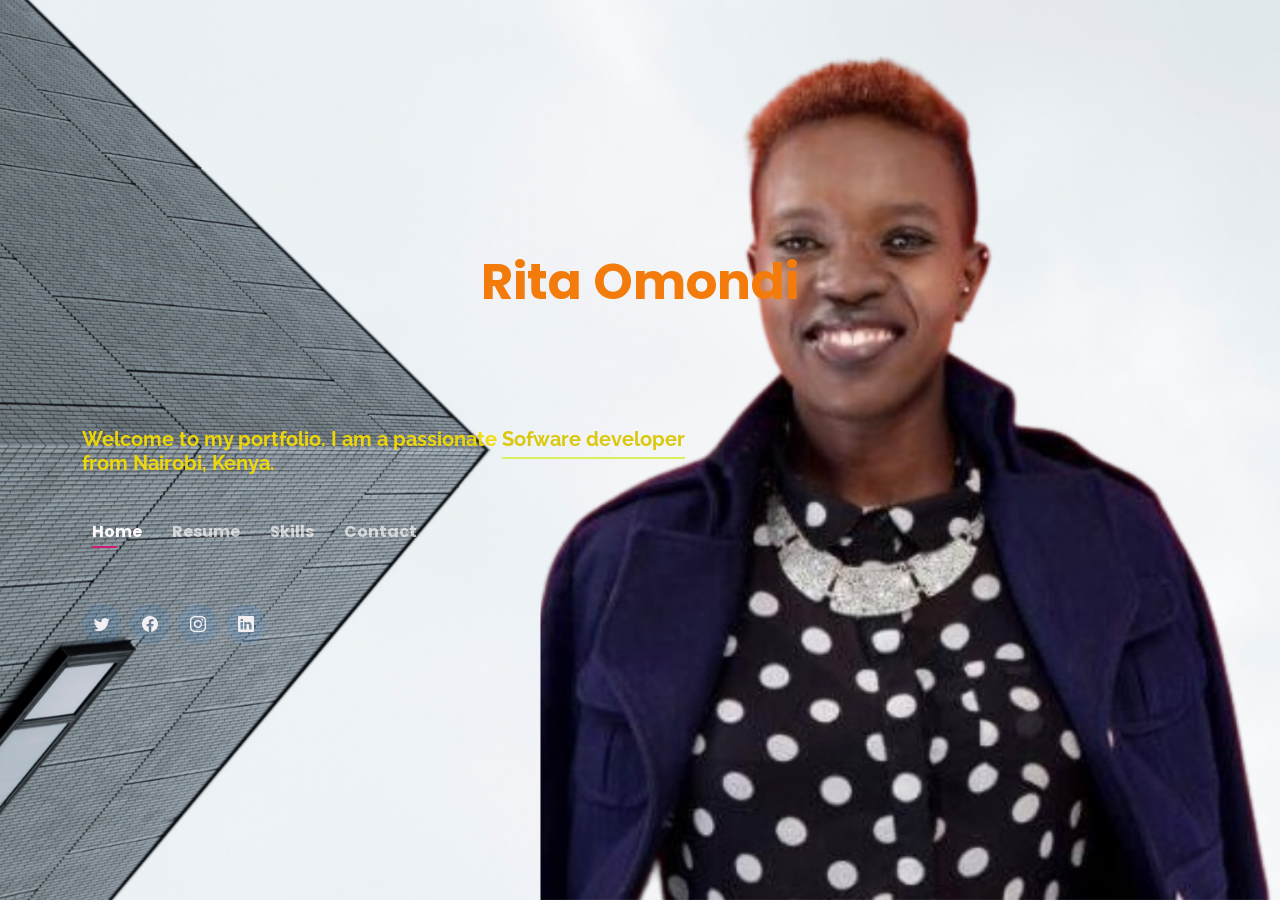
<file: index.html>
<!DOCTYPE html>
<html lang="en">

<head>
  <meta charset="utf-8">
  <meta content="width=device-width, initial-scale=1.0" name="viewport">

  <title>Rita Omondi's Portfolio</title>
  <meta content="" name="description">
  <meta content="" name="keywords">

  <!-- Favicons -->
  <link href="assets/img/favicon.png" rel="icon">
  <link href="assets/img/apple-touch-icon.png" rel="apple-touch-icon">

  <!-- Google Fonts -->
  <link href="https://fonts.googleapis.com/css?family=Open+Sans:300,300i,400,400i,600,600i,700,700i|Raleway:300,300i,400,400i,500,500i,600,600i,700,700i|Poppins:300,300i,400,400i,500,500i,600,600i,700,700i" rel="stylesheet">

  <!-- Vendor CSS Files -->
  <link href="assets/vendor/bootstrap/css/bootstrap.min.css" rel="stylesheet">
  <link href="assets/vendor/bootstrap-icons/bootstrap-icons.css" rel="stylesheet">
  <link href="assets/vendor/boxicons/css/boxicons.min.css" rel="stylesheet">
  <link href="assets/vendor/glightbox/css/glightbox.min.css" rel="stylesheet">
  <link href="assets/vendor/remixicon/remixicon.css" rel="stylesheet">
  <link href="assets/vendor/swiper/swiper-bundle.min.css" rel="stylesheet">

  <!-- Template Main CSS File -->
  <link href="assets/css/style.css" rel="stylesheet">

  <!-- =======================================================
  * Template Name: Personal - v4.7.0
  * Template URL: https://bootstrapmade.com/personal-free-resume-bootstrap-template/
  * Author: BootstrapMade.com
  * License: https://bootstrapmade.com/license/
  ======================================================== -->
</head>

<body>

  <!-- ======= Header ======= -->
  <header id="header">
    <div class="container">

      <h1><a href="index.html">Rita Omondi</a></h1>
      <!-- Uncomment below if you prefer to use an image logo -->
      <!-- <a href="index.html" class="mr-auto"><img src="assets/img/logo.png" alt="" class="img-fluid"></a> -->
      <h2>Welcome to my portfolio. I am a passionate <span> Sofware developer </span><br> from Nairobi, Kenya.</h2>

      <nav id="navbar" class="navbar">
        <ul>
          <li><a class="nav-link active" href="#header">Home</a></li>
          <!--<li><a class="nav-link" href="#about">About</a></li>-->
          <li><a class="nav-link" href="#resume">Resume</a></li>
          <li><a class="nav-link" href="#services">Skills</a></li>
          <!--<li><a class="nav-link" href="#portfolio">Portfolio</a></li>-->
          <li><a class="nav-link" href="#contact">Contact</a></li>
        </ul>
        <i class="bi bi-list mobile-nav-toggle"></i>
      </nav><!-- .navbar -->

      <div class="social-links">
        <a href="https://twitter.com/theririway" class="twitter"><i class="bi bi-twitter"></i></a>
        <a href="https://www.facebook.com/Rhitamonroe/" class="facebook"><i class="bi bi-facebook"></i></a>
        <a href="#" class="instagram"><i class="bi bi-instagram"></i></a>
        <a href="https://www.linkedin.com/in/cheryl-rita-bbb72b9a/" class="linkedin"><i class="bi bi-linkedin"></i></a>
      </div>

    </div>
  </header><!-- End Header -->

  <!-- ======= About Section ======= -->
  <section id="about" class="about">

    <!-- ======= About Me ======= -->
    <div class="about-me container">

      <div class="section-title">
        <h2>About</h2>
        <p>Learn more about me</p>
      </div>

      <div class="row">
        <div class="col-lg-4" data-aos="fade-right">
          <img src="assets/img/me.jpg" class="img-fluid" alt="">
        </div>
        <div class="col-lg-8 pt-4 pt-lg-0 content" data-aos="fade-left">
          <h3>UI/UX &amp; Graphic Designer</h3>
          <p class="fst-italic">
            Lorem ipsum dolor sit amet, consectetur adipiscing elit, sed do eiusmod tempor incididunt ut labore et dolore
            magna aliqua.
          </p>
          <div class="row">
            <div class="col-lg-6">
              <ul>
                <li><i class="bi bi-chevron-right"></i> <strong>Birthday:</strong> <span>1 May 1995</span></li>
                <li><i class="bi bi-chevron-right"></i> <strong>Website:</strong> <span>www.example.com</span></li>
                <li><i class="bi bi-chevron-right"></i> <strong>Phone:</strong> <span>+123 456 7890</span></li>
                <li><i class="bi bi-chevron-right"></i> <strong>City:</strong> <span>New York, USA</span></li>
              </ul>
            </div>
            <div class="col-lg-6">
              <ul>
                <li><i class="bi bi-chevron-right"></i> <strong>Age:</strong> <span>30</span></li>
                <li><i class="bi bi-chevron-right"></i> <strong>Degree:</strong> <span>Master</span></li>
                <li><i class="bi bi-chevron-right"></i> <strong>PhEmailone:</strong> <span>email@example.com</span></li>
                <li><i class="bi bi-chevron-right"></i> <strong>Freelance:</strong> <span>Available</span></li>
              </ul>
            </div>
          </div>
          <p>
            Officiis eligendi itaque labore et dolorum mollitia officiis optio vero. Quisquam sunt adipisci omnis et ut. Nulla accusantium dolor incidunt officia tempore. Et eius omnis.
            Cupiditate ut dicta maxime officiis quidem quia. Sed et consectetur qui quia repellendus itaque neque. Aliquid amet quidem ut quaerat cupiditate. Ab et eum qui repellendus omnis culpa magni laudantium dolores.
          </p>
        </div>
      </div>

    </div><!-- End About Me -->

    <!-- ======= Counts ======= -->
    <div class="counts container">

      <div class="row">

        <div class="col-lg-3 col-md-6">
          <div class="count-box">
            <i class="bi bi-emoji-smile"></i>
            <span data-purecounter-start="0" data-purecounter-end="232" data-purecounter-duration="1" class="purecounter"></span>
            <p>Happy Clients</p>
          </div>
        </div>

        <div class="col-lg-3 col-md-6 mt-5 mt-md-0">
          <div class="count-box">
            <i class="bi bi-journal-richtext"></i>
            <span data-purecounter-start="0" data-purecounter-end="521" data-purecounter-duration="1" class="purecounter"></span>
            <p>Projects</p>
          </div>
        </div>

        <div class="col-lg-3 col-md-6 mt-5 mt-lg-0">
          <div class="count-box">
            <i class="bi bi-headset"></i>
            <span data-purecounter-start="0" data-purecounter-end="1463" data-purecounter-duration="1" class="purecounter"></span>
            <p>Hours Of Support</p>
          </div>
        </div>

        <div class="col-lg-3 col-md-6 mt-5 mt-lg-0">
          <div class="count-box">
            <i class="bi bi-award"></i>
            <span data-purecounter-start="0" data-purecounter-end="24" data-purecounter-duration="1" class="purecounter"></span>
            <p>Awards</p>
          </div>
        </div>

      </div>

    </div><!-- End Counts -->

    <!-- ======= Skills  ======= -->
    <div class="skills container">

      <div class="section-title">
        <h2>Skills</h2>
      </div>

      <div class="row skills-content">

        <div class="col-lg-6">

          <div class="progress">
            <span class="skill">HTML <i class="val">100%</i></span>
            <div class="progress-bar-wrap">
              <div class="progress-bar" role="progressbar" aria-valuenow="100" aria-valuemin="0" aria-valuemax="100"></div>
            </div>
          </div>

          <div class="progress">
            <span class="skill">CSS <i class="val">90%</i></span>
            <div class="progress-bar-wrap">
              <div class="progress-bar" role="progressbar" aria-valuenow="90" aria-valuemin="0" aria-valuemax="100"></div>
            </div>
          </div>

          <div class="progress">
            <span class="skill">JavaScript <i class="val">75%</i></span>
            <div class="progress-bar-wrap">
              <div class="progress-bar" role="progressbar" aria-valuenow="75" aria-valuemin="0" aria-valuemax="100"></div>
            </div>
          </div>

        </div>

        <div class="col-lg-6">

          <div class="progress">
            <span class="skill">PHP <i class="val">80%</i></span>
            <div class="progress-bar-wrap">
              <div class="progress-bar" role="progressbar" aria-valuenow="80" aria-valuemin="0" aria-valuemax="100"></div>
            </div>
          </div>

          <div class="progress">
            <span class="skill">WordPress/CMS <i class="val">90%</i></span>
            <div class="progress-bar-wrap">
              <div class="progress-bar" role="progressbar" aria-valuenow="90" aria-valuemin="0" aria-valuemax="100"></div>
            </div>
          </div>

          <div class="progress">
            <span class="skill">Photoshop <i class="val">55%</i></span>
            <div class="progress-bar-wrap">
              <div class="progress-bar" role="progressbar" aria-valuenow="55" aria-valuemin="0" aria-valuemax="100"></div>
            </div>
          </div>

        </div>

      </div>

    </div><!-- End Skills -->

    <!-- ======= Interests ======= -->
    <div class="interests container">

      <div class="section-title">
        <h2>Interests</h2>
      </div>

      <div class="row">
        <div class="col-lg-3 col-md-4">
          <div class="icon-box">
            <i class="ri-store-line" style="color: #ffbb2c;"></i>
            <h3>Lorem Ipsum</h3>
          </div>
        </div>
        <div class="col-lg-3 col-md-4 mt-4 mt-md-0">
          <div class="icon-box">
            <i class="ri-bar-chart-box-line" style="color: #5578ff;"></i>
            <h3>Dolor Sitema</h3>
          </div>
        </div>
        <div class="col-lg-3 col-md-4 mt-4 mt-md-0">
          <div class="icon-box">
            <i class="ri-calendar-todo-line" style="color: #e80368;"></i>
            <h3>Sed perspiciatis</h3>
          </div>
        </div>
        <div class="col-lg-3 col-md-4 mt-4 mt-lg-0">
          <div class="icon-box">
            <i class="ri-paint-brush-line" style="color: #e361ff;"></i>
            <h3>Magni Dolores</h3>
          </div>
        </div>
        <div class="col-lg-3 col-md-4 mt-4">
          <div class="icon-box">
            <i class="ri-database-2-line" style="color: #47aeff;"></i>
            <h3>Nemo Enim</h3>
          </div>
        </div>
        <div class="col-lg-3 col-md-4 mt-4">
          <div class="icon-box">
            <i class="ri-gradienter-line" style="color: #ffa76e;"></i>
            <h3>Eiusmod Tempor</h3>
          </div>
        </div>
        <div class="col-lg-3 col-md-4 mt-4">
          <div class="icon-box">
            <i class="ri-file-list-3-line" style="color: #11dbcf;"></i>
            <h3>Midela Teren</h3>
          </div>
        </div>
        <div class="col-lg-3 col-md-4 mt-4">
          <div class="icon-box">
            <i class="ri-price-tag-2-line" style="color: #4233ff;"></i>
            <h3>Pira Neve</h3>
          </div>
        </div>
        <div class="col-lg-3 col-md-4 mt-4">
          <div class="icon-box">
            <i class="ri-anchor-line" style="color: #b2904f;"></i>
            <h3>Dirada Pack</h3>
          </div>
        </div>
        <div class="col-lg-3 col-md-4 mt-4">
          <div class="icon-box">
            <i class="ri-disc-line" style="color: #b20969;"></i>
            <h3>Moton Ideal</h3>
          </div>
        </div>
        <div class="col-lg-3 col-md-4 mt-4">
          <div class="icon-box">
            <i class="ri-base-station-line" style="color: #ff5828;"></i>
            <h3>Verdo Park</h3>
          </div>
        </div>
        <div class="col-lg-3 col-md-4 mt-4">
          <div class="icon-box">
            <i class="ri-fingerprint-line" style="color: #29cc61;"></i>
            <h3>Flavor Nivelanda</h3>
          </div>
        </div>
      </div>

    </div><!-- End Interests -->

    <!-- ======= Testimonials ======= -->
    <div class="testimonials container">

      <div class="section-title">
        <h2>Testimonials</h2>
      </div>

      <div class="testimonials-slider swiper" data-aos="fade-up" data-aos-delay="100">
        <div class="swiper-wrapper">

          <div class="swiper-slide">
            <div class="testimonial-item">
              <p>
                <i class="bx bxs-quote-alt-left quote-icon-left"></i>
                Proin iaculis purus consequat sem cure digni ssim donec porttitora entum suscipit rhoncus. Accusantium quam, ultricies eget id, aliquam eget nibh et. Maecen aliquam, risus at semper.
                <i class="bx bxs-quote-alt-right quote-icon-right"></i>
              </p>
              <img src="assets/img/testimonials/testimonials-1.jpg" class="testimonial-img" alt="">
              <h3>Saul Goodman</h3>
              <h4>Ceo &amp; Founder</h4>
            </div>
          </div><!-- End testimonial item -->

          <div class="swiper-slide">
            <div class="testimonial-item">
              <p>
                <i class="bx bxs-quote-alt-left quote-icon-left"></i>
                Export tempor illum tamen malis malis eram quae irure esse labore quem cillum quid cillum eram malis quorum velit fore eram velit sunt aliqua noster fugiat irure amet legam anim culpa.
                <i class="bx bxs-quote-alt-right quote-icon-right"></i>
              </p>
              <img src="assets/img/testimonials/testimonials-2.jpg" class="testimonial-img" alt="">
              <h3>Sara Wilsson</h3>
              <h4>Designer</h4>
            </div>
          </div><!-- End testimonial item -->

          <div class="swiper-slide">
            <div class="testimonial-item">
              <p>
                <i class="bx bxs-quote-alt-left quote-icon-left"></i>
                Enim nisi quem export duis labore cillum quae magna enim sint quorum nulla quem veniam duis minim tempor labore quem eram duis noster aute amet eram fore quis sint minim.
                <i class="bx bxs-quote-alt-right quote-icon-right"></i>
              </p>
              <img src="assets/img/testimonials/testimonials-3.jpg" class="testimonial-img" alt="">
              <h3>Jena Karlis</h3>
              <h4>Store Owner</h4>
            </div>
          </div><!-- End testimonial item -->

          <div class="swiper-slide">
            <div class="testimonial-item">
              <p>
                <i class="bx bxs-quote-alt-left quote-icon-left"></i>
                Fugiat enim eram quae cillum dolore dolor amet nulla culpa multos export minim fugiat minim velit minim dolor enim duis veniam ipsum anim magna sunt elit fore quem dolore labore illum veniam.
                <i class="bx bxs-quote-alt-right quote-icon-right"></i>
              </p>
              <img src="assets/img/testimonials/testimonials-4.jpg" class="testimonial-img" alt="">
              <h3>Matt Brandon</h3>
              <h4>Freelancer</h4>
            </div>
          </div><!-- End testimonial item -->

          <div class="swiper-slide">
            <div class="testimonial-item">
              <p>
                <i class="bx bxs-quote-alt-left quote-icon-left"></i>
                Quis quorum aliqua sint quem legam fore sunt eram irure aliqua veniam tempor noster veniam enim culpa labore duis sunt culpa nulla illum cillum fugiat legam esse veniam culpa fore nisi cillum quid.
                <i class="bx bxs-quote-alt-right quote-icon-right"></i>
              </p>
              <img src="assets/img/testimonials/testimonials-5.jpg" class="testimonial-img" alt="">
              <h3>John Larson</h3>
              <h4>Entrepreneur</h4>
            </div>
          </div><!-- End testimonial item -->

        </div>
        <div class="swiper-pagination"></div>
      </div>

      <div class="owl-carousel testimonials-carousel">

      </div>

    </div><!-- End Testimonials  -->

  </section><!-- End About Section -->

  <!-- ======= Resume Section ======= -->
  <section id="resume" class="resume">
    <div class="container">

      <div class="section-title">
        <h2>My Resume</h2>
        <p>Cheryl Rita Omondi</p>
      </div>

      <div class="row">
        <div class="col-lg-6">
          <h3 class="resume-title">Profile</h3>
          <div class="resume-item pb-0">
          
            <p>Experienced Digital Marketer and Technical Customer Support with 2+
              years working in a fast- paced environment. Detail-oriented with
              proficiency in Social Medial Marketing, activation, acquisition and Sales
              Generation, Front-End Programming and Computer hardware maintenance.</p>
            <p>
              <p><b>Achievement:</b></p>
          
              <ul>
                <li>Successfully conducting Ajira Club Activation in Five Institutions within a period of 10 working days.
                </li>
                <li> Grew sales by 10% within 2 months at SoKoFresh </li>
                </ul>
              
            </p>
          </div>

          <h3 class="resume-title">Education </h3>
          <div class="resume-item">
            <h4>Software Development Bootcamp</h4>
            <h5>March 2022 - To-date</h5>
            <p>Institution: Apprentice Cloud, Kenya</p>
            <p></p>
          </div>
          <div class="resume-item">
            <h4>Bachelor of Business Information Technology</h4>
            <h5>2013 - 2017</h5>
            <p><em>Strathmore UNiversity</em></p>
            <p> Studied Bachelor of Business Information Technology. Specialized in Computer Networking.</p>
          </div>
        </div>
        <div class="col-lg-6">
          <h3 class="resume-title">Work History</h3>
          <div class="resume-item">
            <h4>SoKoFresh EA Ltd</h4>
            <h5>Dec 2021 - Present</h5>
           
            <p>
            <ul>
              <li>Customer Relationship Management</li>
              <li>Generating Leads </li>
              <li>Ensuring orders and shipped to the buyer on time</li>
              <li>Link between SokoFresh and buyers</li>
            </ul>
            </p>
          </div>
          <div class="resume-item">
            <h4>Operations Associate </h4>
            <h5>2020-2021</h5>
            <p>The Ajira Digital Program.</p>
            <p>
            <ul>
              <li>Act as a link between Ajira Digital and Centre Managers and Trainers</li>
              <li>Assist in coordinating Ajira Club Events and mobilizing trainees in various Universities.Managed up to 5 projects or tasks at a given time while under pressure</li>
              <li>Onboarding new trainees on the functionality of the Ajira Digital Portal.</li>
              <li>Monitoring trainees feedback with regards to training and mentorship.</li>
            </ul>
            </p>
          </div>
        </div>
      </div>

    </div>
  </section><!-- End Resume Section -->

  <!-- ======= Services Section ======= -->
  <section id="services" class="services">
    <div class="container">

      <div class="section-title">
        <h2>Skills</h2>
        <p>My Skills</p>
      </div>

      <div class="row">
        <div class="col-lg-4 col-md-6 d-flex align-items-stretch">
          <div class="icon-box">
            <div class="icon"><i class="bx bxl-dribbble"></i></div>
            <h4><a href="">Sofware Development</a></h4>
            <p>Skilled in front-end development</p>
          </div>
        </div>

        <div class="col-lg-4 col-md-6 d-flex align-items-stretch mt-4 mt-md-0">
          <div class="icon-box">
            <div class="icon"><i class="bx bx-file"></i></div>
            <h4><a href="">Digital Marketing</a></h4>
            <p>Skilled in social media management, SEO and Email marketing.</p>
          </div>
        </div>

        <div class="col-lg-4 col-md-6 d-flex align-items-stretch mt-4 mt-lg-0">
          <div class="icon-box">
            <div class="icon"><i class="bx bx-tachometer"></i></div>
            <h4><a href="">Communication</a></h4>
            <p>Excellent in both verbal and written communication. Proficient in Swahili and English.</p>        </div>
        </div>

        <div class="col-lg-4 col-md-6 d-flex align-items-stretch mt-4">
          <div class="icon-box">
            <div class="icon"><i class="bx bx-world"></i></div>
            <h4><a href="">Mentorship</h4>
            <p>I enjoy impacting people's lives positively and giving hope where it was lost.</p>
          </div>
        </div>

        <!--<div class="col-lg-4 col-md-6 d-flex align-items-stretch mt-4">
          <div class="icon-box">
            <div class="icon"><i class="bx bx-slideshow"></i></div>
            <h4><a href="">Relationship Management</a></h4>
            <p>For business growth, it is vital to maint symbiotic relationship with every partner.</p>
          </div>
        </div>

        <div class="col-lg-4 col-md-6 d-flex align-items-stretch mt-4">
          <div class="icon-box">
            <div class="icon"><i class="bx bx-arch"></i></div>
            <h4><a href="">Negotiation</a></h4>
            <p> To come up with standard agreement which favours both parties.</p>
          </div>
        </div>-->

      </div>

    </div>
  </section><!-- End Services Section -->

  <!-- ======= Portfolio Section ======= -->
  <section id="portfolio" class="portfolio">
    <div class="container">

      <div class="section-title">
        <h2>Portfolio</h2>
        <p>My Works</p>
      </div>

      <div class="row">
        <div class="col-lg-12 d-flex justify-content-center">
          <ul id="portfolio-flters">
            <li data-filter="*" class="filter-active">All</li>
            <li data-filter=".filter-app">App</li>
            <li data-filter=".filter-card">Card</li>
            <li data-filter=".filter-web">Web</li>
          </ul>
        </div>
      </div>

      <div class="row portfolio-container">

        <div class="col-lg-4 col-md-6 portfolio-item filter-app">
          <div class="portfolio-wrap">
            <img src="assets/img/portfolio/portfolio-1.jpg" class="img-fluid" alt="">
            <div class="portfolio-info">
              <h4>App 1</h4>
              <p>App</p>
              <div class="portfolio-links">
                <a href="assets/img/portfolio/portfolio-1.jpg" data-gallery="portfolioGallery" class="portfolio-lightbox" title="App 1"><i class="bx bx-plus"></i></a>
                <a href="portfolio-details.html" data-gallery="portfolioDetailsGallery" data-glightbox="type: external" class="portfolio-details-lightbox" title="Portfolio Details"><i class="bx bx-link"></i></a>
              </div>
            </div>
          </div>
        </div>

        <div class="col-lg-4 col-md-6 portfolio-item filter-web">
          <div class="portfolio-wrap">
            <img src="assets/img/portfolio/portfolio-2.jpg" class="img-fluid" alt="">
            <div class="portfolio-info">
              <h4>Web 3</h4>
              <p>Web</p>
              <div class="portfolio-links">
                <a href="assets/img/portfolio/portfolio-2.jpg" data-gallery="portfolioGallery" class="portfolio-lightbox" title="Web 3"><i class="bx bx-plus"></i></a>
                <a href="portfolio-details.html" data-gallery="portfolioDetailsGallery" data-glightbox="type: external" class="portfolio-details-lightbox" title="Portfolio Details"><i class="bx bx-link"></i></a>
              </div>
            </div>
          </div>
        </div>

        <div class="col-lg-4 col-md-6 portfolio-item filter-app">
          <div class="portfolio-wrap">
            <img src="assets/img/portfolio/portfolio-3.jpg" class="img-fluid" alt="">
            <div class="portfolio-info">
              <h4>App 2</h4>
              <p>App</p>
              <div class="portfolio-links">
                <a href="assets/img/portfolio/portfolio-3.jpg" data-gallery="portfolioGallery" class="portfolio-lightbox" title="App 2"><i class="bx bx-plus"></i></a>
                <a href="portfolio-details.html" data-gallery="portfolioDetailsGallery" data-glightbox="type: external" class="portfolio-details-lightbox" title="Portfolio Details"><i class="bx bx-link"></i></a>
              </div>
            </div>
          </div>
        </div>

        <div class="col-lg-4 col-md-6 portfolio-item filter-card">
          <div class="portfolio-wrap">
            <img src="assets/img/portfolio/portfolio-4.jpg" class="img-fluid" alt="">
            <div class="portfolio-info">
              <h4>Card 2</h4>
              <p>Card</p>
              <div class="portfolio-links">
                <a href="assets/img/portfolio/portfolio-4.jpg" data-gallery="portfolioGallery" class="portfolio-lightbox" title="Card 2"><i class="bx bx-plus"></i></a>
                <a href="portfolio-details.html" data-gallery="portfolioDetailsGallery" data-glightbox="type: external" class="portfolio-details-lightbox" title="Portfolio Details"><i class="bx bx-link"></i></a>
              </div>
            </div>
          </div>
        </div>

        <div class="col-lg-4 col-md-6 portfolio-item filter-web">
          <div class="portfolio-wrap">
            <img src="assets/img/portfolio/portfolio-5.jpg" class="img-fluid" alt="">
            <div class="portfolio-info">
              <h4>Web 2</h4>
              <p>Web</p>
              <div class="portfolio-links">
                <a href="assets/img/portfolio/portfolio-5.jpg" data-gallery="portfolioGallery" class="portfolio-lightbox" title="Web 2"><i class="bx bx-plus"></i></a>
                <a href="portfolio-details.html" data-gallery="portfolioDetailsGallery" data-glightbox="type: external" class="portfolio-details-lightbox" title="Portfolio Details"><i class="bx bx-link"></i></a>
              </div>
            </div>
          </div>
        </div>

        <div class="col-lg-4 col-md-6 portfolio-item filter-app">
          <div class="portfolio-wrap">
            <img src="assets/img/portfolio/portfolio-6.jpg" class="img-fluid" alt="">
            <div class="portfolio-info">
              <h4>App 3</h4>
              <p>App</p>
              <div class="portfolio-links">
                <a href="assets/img/portfolio/portfolio-6.jpg" data-gallery="portfolioGallery" class="portfolio-lightbox" title="App 3"><i class="bx bx-plus"></i></a>
                <a href="portfolio-details.html" data-gallery="portfolioDetailsGallery" data-glightbox="type: external" class="portfolio-details-lightbox" title="Portfolio Details"><i class="bx bx-link"></i></a>
              </div>
            </div>
          </div>
        </div>

        <div class="col-lg-4 col-md-6 portfolio-item filter-card">
          <div class="portfolio-wrap">
            <img src="assets/img/portfolio/portfolio-7.jpg" class="img-fluid" alt="">
            <div class="portfolio-info">
              <h4>Card 1</h4>
              <p>Card</p>
              <div class="portfolio-links">
                <a href="assets/img/portfolio/portfolio-7.jpg" data-gallery="portfolioGallery" class="portfolio-lightbox" title="Card 1"><i class="bx bx-plus"></i></a>
                <a href="portfolio-details.html" data-gallery="portfolioDetailsGallery" data-glightbox="type: external" class="portfolio-details-lightbox" title="Portfolio Details"><i class="bx bx-link"></i></a>
              </div>
            </div>
          </div>
        </div>

        <div class="col-lg-4 col-md-6 portfolio-item filter-card">
          <div class="portfolio-wrap">
            <img src="assets/img/portfolio/portfolio-8.jpg" class="img-fluid" alt="">
            <div class="portfolio-info">
              <h4>Card 3</h4>
              <p>Card</p>
              <div class="portfolio-links">
                <a href="assets/img/portfolio/portfolio-8.jpg" data-gallery="portfolioGallery" class="portfolio-lightbox" title="Card 3"><i class="bx bx-plus"></i></a>
                <a href="portfolio-details.html" data-gallery="portfolioDetailsGallery" data-glightbox="type: external" class="portfolio-details-lightbox" title="Portfolio Details"><i class="bx bx-link"></i></a>
              </div>
            </div>
          </div>
        </div>

        <div class="col-lg-4 col-md-6 portfolio-item filter-web">
          <div class="portfolio-wrap">
            <img src="assets/img/portfolio/portfolio-9.jpg" class="img-fluid" alt="">
            <div class="portfolio-info">
              <h4>Web 3</h4>
              <p>Web</p>
              <div class="portfolio-links">
                <a href="assets/img/portfolio/portfolio-9.jpg" data-gallery="portfolioGallery" class="portfolio-lightbox" title="Web 3"><i class="bx bx-plus"></i></a>
                <a href="portfolio-details.html" data-gallery="portfolioDetailsGallery" data-glightbox="type: external" class="portfolio-details-lightbox" title="Portfolio Details"><i class="bx bx-link"></i></a>
              </div>
            </div>
          </div>
        </div>

      </div>

    </div>
  </section><!-- End Portfolio Section -->

  <!-- ======= Contact Section ======= -->
  <section id="contact" class="contact">
    <div class="container">

      <div class="section-title">
        <h2>Contact Me</h2>
        <p>Personal Details</p>
      </div>

      <div class="row mt-2">

        <div class="col-md-6 d-flex align-items-stretch">
          <div class="info-box">
            <i class="bx bx-map"></i>
            <h3>Physical Address</h3>
            <p>Hola Apartment, Hse No.G3, Gachie-Kiambu County</p>
          </div>
        </div>

        <div class="col-md-6 mt-4 mt-md-0 d-flex align-items-stretch">
          <div class="info-box">
            <i class="bx bx-share-alt"></i>
            <h3>Social Media Profile</h3>
            <div class="social-links">
              <a href="https://twitter.com/theririway" class="twitter"><i class="bi bi-twitter"></i></a>
              <a href="https://www.facebook.com/Rhitamonroe/" class="facebook"><i class="bi bi-facebook"></i></a>
              <a href="@missOmondi" class="instagram"><i class="bi bi-instagram"></i></a>
              <!--<a href="#" class="google-plus"><i class="bi bi-skype"></i></a>-->
              <a href="https://www.linkedin.com/in/cheryl-rita-bbb72b9a/" class="linkedin"><i class="bi bi-linkedin"></i></a>
            </div>
          </div>
        </div>

        <div class="col-md-6 mt-4 d-flex align-items-stretch">
          <div class="info-box">
            <i class="bx bx-envelope"></i>
            <h3>Email Address</h3>
            <p>cherylritaomondi@gmail.com</p>
          </div>
        </div>
        <div class="col-md-6 mt-4 d-flex align-items-stretch">
          <div class="info-box">
            <i class="bx bx-phone-call"></i>
            <h3>Phone Number</h3>
            <p>+254 703-109-743</p>
          </div>
        </div>
      </div>
      <!--Message context, currently in message.html page-->

  <div class="credits">
    <!-- All the links in the footer should remain intact. -->
    <!-- You can delete the links only if you purchased the pro version. -->
    <!-- Licensing information: https://bootstrapmade.com/license/ -->
    <!-- Purchase the pro version with working PHP/AJAX contact form: https://bootstrapmade.com/personal-free-resume-bootstrap-template/ -->
    Designed by <a href="index.html">Ms Omondi</a>
  </div>

  <!-- Vendor JS Files -->
  <script src="assets/vendor/purecounter/purecounter.js"></script>
  <script src="assets/vendor/bootstrap/js/bootstrap.bundle.min.js"></script>
  <script src="assets/vendor/glightbox/js/glightbox.min.js"></script>
  <script src="assets/vendor/isotope-layout/isotope.pkgd.min.js"></script>
  <script src="assets/vendor/swiper/swiper-bundle.min.js"></script>
  <script src="assets/vendor/waypoints/noframework.waypoints.js"></script>
  <script src="assets/vendor/php-email-form/validate.js"></script>

  <!-- Template Main JS File -->
  <script src="assets/js/main.js"></script>

</body>

</html>
</file>
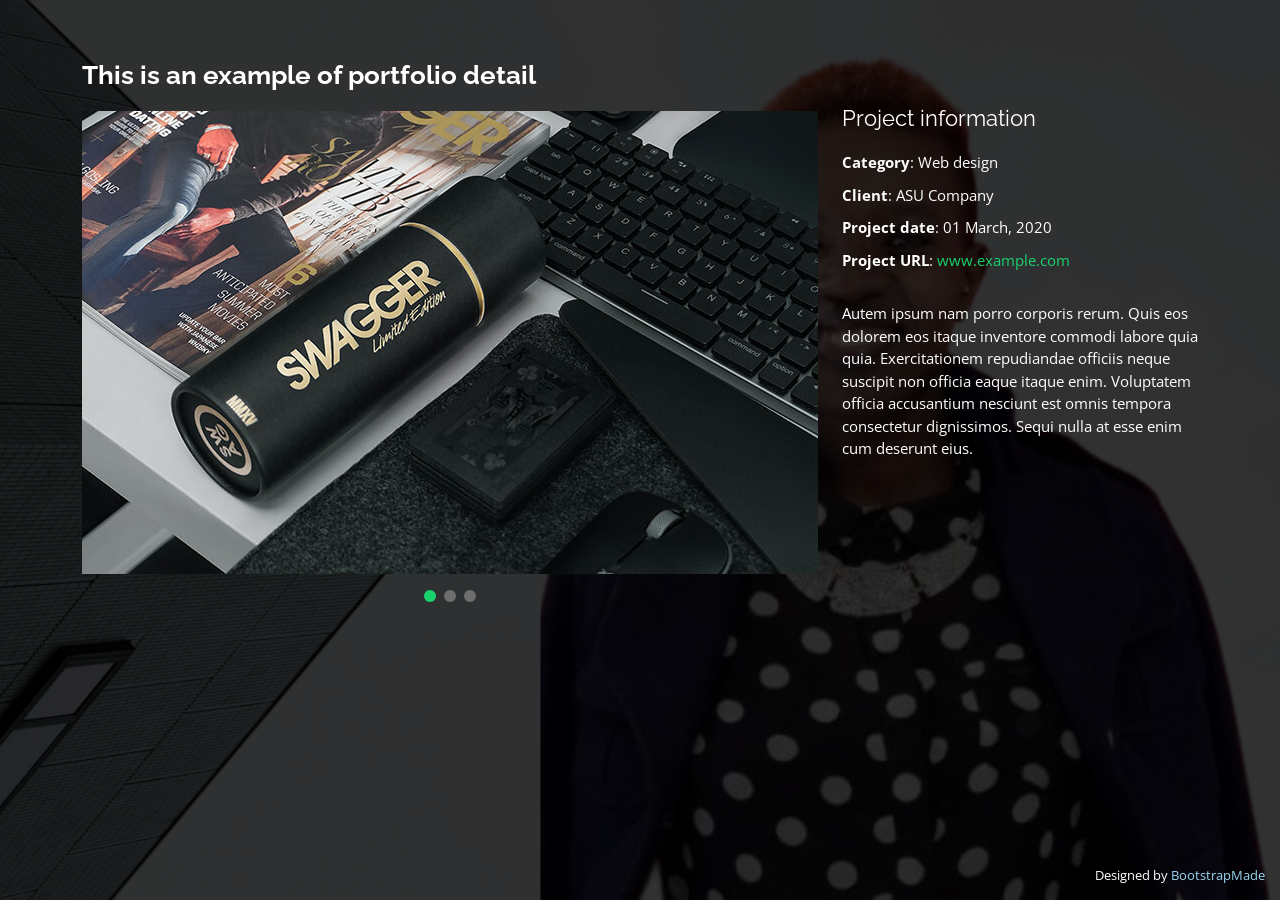
<file: portfolio-details.html>
<!DOCTYPE html>
<html lang="en">

<head>
  <meta charset="utf-8">
  <meta content="width=device-width, initial-scale=1.0" name="viewport">

  <title>Portfolio Details - Personal Bootstrap Template</title>
  <meta content="" name="description">
  <meta content="" name="keywords">

  <!-- Favicons -->
  <link href="assets/img/favicon.png" rel="icon">
  <link href="assets/img/apple-touch-icon.png" rel="apple-touch-icon">

  <!-- Google Fonts -->
  <link href="https://fonts.googleapis.com/css?family=Open+Sans:300,300i,400,400i,600,600i,700,700i|Raleway:300,300i,400,400i,500,500i,600,600i,700,700i|Poppins:300,300i,400,400i,500,500i,600,600i,700,700i" rel="stylesheet">

  <!-- Vendor CSS Files -->
  <link href="assets/vendor/bootstrap/css/bootstrap.min.css" rel="stylesheet">
  <link href="assets/vendor/bootstrap-icons/bootstrap-icons.css" rel="stylesheet">
  <link href="assets/vendor/boxicons/css/boxicons.min.css" rel="stylesheet">
  <link href="assets/vendor/glightbox/css/glightbox.min.css" rel="stylesheet">
  <link href="assets/vendor/remixicon/remixicon.css" rel="stylesheet">
  <link href="assets/vendor/swiper/swiper-bundle.min.css" rel="stylesheet">

  <!-- Template Main CSS File -->
  <link href="assets/css/style.css" rel="stylesheet">

  <!-- =======================================================
  * Template Name: Personal - v4.7.0
  * Template URL: https://bootstrapmade.com/personal-free-resume-bootstrap-template/
  * Author: BootstrapMade.com
  * License: https://bootstrapmade.com/license/
  ======================================================== -->
</head>

<body>

  <main id="main">

    <!-- ======= Portfolio Details ======= -->
    <div id="portfolio-details" class="portfolio-details">
      <div class="container">

        <div class="row">

          <div class="col-lg-8">
            <h2 class="portfolio-title">This is an example of portfolio detail</h2>

            <div class="portfolio-details-slider swiper">
              <div class="swiper-wrapper align-items-center">

                <div class="swiper-slide">
                  <img src="assets/img/portfolio/portfolio-details-1.jpg" alt="">
                </div>

                <div class="swiper-slide">
                  <img src="assets/img/portfolio/portfolio-details-2.jpg" alt="">
                </div>

                <div class="swiper-slide">
                  <img src="assets/img/portfolio/portfolio-details-3.jpg" alt="">
                </div>

              </div>
              <div class="swiper-pagination"></div>
            </div>

          </div>

          <div class="col-lg-4 portfolio-info">
            <h3>Project information</h3>
            <ul>
              <li><strong>Category</strong>: Web design</li>
              <li><strong>Client</strong>: ASU Company</li>
              <li><strong>Project date</strong>: 01 March, 2020</li>
              <li><strong>Project URL</strong>: <a href="#">www.example.com</a></li>
            </ul>

            <p>
              Autem ipsum nam porro corporis rerum. Quis eos dolorem eos itaque inventore commodi labore quia quia. Exercitationem repudiandae officiis neque suscipit non officia eaque itaque enim. Voluptatem officia accusantium nesciunt est omnis tempora consectetur dignissimos. Sequi nulla at esse enim cum deserunt eius.
            </p>
          </div>

        </div>

      </div>
    </div><!-- End Portfolio Details -->

  </main><!-- End #main -->

  <div class="credits">
    <!-- All the links in the footer should remain intact. -->
    <!-- You can delete the links only if you purchased the pro version. -->
    <!-- Licensing information: https://bootstrapmade.com/license/ -->
    <!-- Purchase the pro version with working PHP/AJAX contact form: https://bootstrapmade.com/personal-free-resume-bootstrap-template/ -->
    Designed by <a href="https://bootstrapmade.com/">BootstrapMade</a>
  </div>

  <!-- Vendor JS Files -->
  <script src="assets/vendor/purecounter/purecounter.js"></script>
  <script src="assets/vendor/bootstrap/js/bootstrap.bundle.min.js"></script>
  <script src="assets/vendor/glightbox/js/glightbox.min.js"></script>
  <script src="assets/vendor/isotope-layout/isotope.pkgd.min.js"></script>
  <script src="assets/vendor/swiper/swiper-bundle.min.js"></script>
  <script src="assets/vendor/waypoints/noframework.waypoints.js"></script>
  <script src="assets/vendor/php-email-form/validate.js"></script>

  <!-- Template Main JS File -->
  <script src="assets/js/main.js"></script>

</body>

</html>
</file>
<file: assets/css/style.css>
/**
* Template Name: Personal - v4.7.0
* Template URL: https://bootstrapmade.com/personal-free-resume-bootstrap-template/
* Author: BootstrapMade.com
* License: https://bootstrapmade.com/license/
*/

/*--------------------------------------------------------------
# General
--------------------------------------------------------------*/
body {
  font-family: "Open Sans", sans-serif;
  background-color: #7467e9;
  color: #fff;
  position: relative;
  background: transparent;
}
body::before {
  content: "";
  position: fixed;
  background: #e70b0b url("../img/bgrita.jpg") top right no-repeat;
  background-size: cover;
  left: 0;
  right: 0;
  top: 0;
  height: 100vh;
  z-index: -1;
}
@media (min-width: 1024px) {
  body::before {
    background-attachment: fixed;
  }
}

a {
  color: #18d26e;
  text-decoration: none;
}

a:hover {
  color: #35e888;
  text-decoration: none;
}

h1, h2, h3, h4, h5, h6 {
  font-family: "Raleway", sans-serif;
}

/*--------------------------------------------------------------
# Header
--------------------------------------------------------------*/
#header {
  transition: ease-in-out 0.3s;
  position: relative;
  height: 100vh;
  display: flex;
  align-items: center;
  z-index: 997;
  overflow-y: auto;
}
#header * {
  transition: ease-in-out 0.3s;
}
#header h1 {
  font-size: 50px;
text-align: center;
  padding: 0;
  padding-bottom: 100px;
  line-height: 1;
  font-weight: 700;
  font-family: "Poppins", sans-serif;
}
#header h1 a, #header h1 a:hover {
  color: rgb(243, 123, 11);
  line-height: 1;
  display: inline-block;
}
#header h2 {
  font-size: 20px;
  margin-top: 20px;
  color: rgba(243, 219, 2, 0.959);
  font-weight: bold;
}
#header h2 span {
  color: rgb(219, 199, 12);
  border-bottom: 2px solid #daf05e;
  padding-bottom: 6px;
}
#header img {
  padding: 0;
  margin: 0;
}
#header .social-links {
  margin-top: 50px;
  display: flex;
}
#header .social-links a {
  font-size: 16px;
  display: flex;
  justify-content: center;
  align-items: center;
  background: rgba(13, 133, 247, 0.1);
  color: rgb(242, 240, 243);
  line-height: 1;
  margin-right: 8px;
  border-radius: 50%;
  width: 40px;
  height: 40px;
}
#header .social-links a:hover {
  background: #034397;
}
@media (max-width: 992px) {
  #header h1 {
    font-size: 36px;
  }
  #header h2 {
    font-size: 20px;
    line-height: 30px;
  }
  #header .social-links {
    margin-top: 20px;
  }
  #header .container {
    display: flex;
    flex-direction: column;
    align-items: center;
  }
}

/* Header Top */
#header.header-top {
  height: 80px;
  position: fixed;
  left: 0;
  top: 0;
  right: 0;
  background: rgba(0, 0, 0, 0.9);
}
#header.header-top .social-links, #header.header-top h2 {
  display: none;
}
#header.header-top h1 {
  margin-right: auto;
  font-size: 36px;
}
#header.header-top .container {
  display: flex;
  align-items: center;
}
#header.header-top .navbar {
  margin: 0;
}
@media (max-width: 768px) {
  #header.header-top {
    height: 60px;
  }
  #header.header-top h1 {
    font-size: 26px;
  }
}

/*--------------------------------------------------------------
# Navigation Menu
--------------------------------------------------------------*/
/**
* Desktop Navigation 
*/
.navbar {
  padding: 10px;
  margin-top: 35px;
}
.navbar ul {
  margin: 0;
  padding: 0;
  display: flex;
  list-style: none;
  align-items: center;
}
.navbar li {
  position: relative;
}
.navbar li + li {
  margin-left: 30px;
}
.navbar a, .navbar a:focus {
  display: flex;
  align-items: center;
  justify-content: space-between;
  padding: 0;
  font-family: "Poppins", sans-serif;
  font-size: 16px;
  font-weight:bold;
  color: rgba(250, 246, 246, 0.7);
  white-space: nowrap;
  transition: 0.3s;
}
.navbar a i, .navbar a:focus i {
  font-size: 12px;
  line-height: 0;
  margin-left: 5px;
}
.navbar a:before {
  content: "";
  position: absolute;
  width: 0;
  height: 2px;
  bottom: -4px;
  left: 0;
  background-color: #d21875;
  visibility: hidden;
  width: 0px;
  transition: all 0.3s ease-in-out 0s;
}
.navbar a:hover:before, .navbar li:hover > a:before, .navbar .active:before {
  visibility: visible;
  width: 25px;
}
.navbar a:hover, .navbar .active, .navbar .active:focus, .navbar li:hover > a {
  color: rgb(252, 250, 250);
}

/**
* Mobile Navigation 
*/
.mobile-nav-toggle {
  color: #fff;
  font-size: 28px;
  cursor: pointer;
  display: none;
  line-height: 0;
  transition: 0.5s;
  position: fixed;
  right: 15px;
  top: 15px;
}

@media (max-width: 991px) {
  .mobile-nav-toggle {
    display: block;
  }

  .navbar ul {
    display: none;
  }
}
.navbar-mobile {
  position: fixed;
  overflow: hidden;
  top: 0;
  right: 0;
  left: 0;
  bottom: 0;
  background: rgba(13, 212, 6, 0.9);
  transition: 0.3s;
  z-index: 999;
  margin-top: 0;
}
.navbar-mobile .mobile-nav-toggle {
  position: absolute;
  top: 15px;
  right: 15px;
}
.navbar-mobile ul {
  display: block;
  position: absolute;
  top: 55px;
  right: 15px;
  bottom: 45px;
  left: 15px;
  padding: 10px 0;
  overflow-y: auto;
  transition: 0.3s;
  border: 2px solid rgba(255, 255, 255, 0.2);
}
.navbar-mobile li {
  padding: 12px 20px;
}
.navbar-mobile li + li {
  margin: 0;
}
.navbar-mobile a, .navbar-mobile a:focus {
  font-size: 16px;
  position: relative;
}

/*--------------------------------------------------------------
# Sections General
--------------------------------------------------------------*/
section {
  overflow: hidden;
  position: absolute;
  width: 100%;
  top: 140px;
  bottom: 100%;
  opacity: 0;
  transition: ease-in-out 0.4s;
  z-index: 2;
}
section.section-show {
  top: 100px;
  bottom: auto;
  opacity: 1;
  padding-bottom: 45px;
}
section .container {
  background: rgba(230, 13, 164, 0.9);
  padding: 30px;
}
@media (max-width: 768px) {
  section {
    top: 120px;
  }
  section.section-show {
    top: 80px;
  }
}

.section-title h2 {
  font-size: 14px;
  font-weight: 500;
  padding: 0;
  line-height: 1px;
  margin: 0 0 20px 0;
  letter-spacing: 2px;
  text-transform: uppercase;
  color: #092bf0;
  font-family: "Poppins", sans-serif;

}
.section-title h2::after {
  content: "";
  width: 120px;
  height: 1px;
  display: inline-block;
  background: #d17ab7;
  margin: 4px 10px;
}
.section-title p {
  margin: 0;
  margin: -15px 0 15px 0;
  font-size: 30px;
  font-weight: 500;
  text-transform: uppercase;
  font-family: "Poppins", sans-serif;
  color: rgb(177, 211, 238);
  text-align: center;
}

/*--------------------------------------------------------------
# About
--------------------------------------------------------------*/
.about-me .content h3 {
  font-weight: 700;
  font-size: 26px;
  color: #310abe;
}
.about-me .content ul {
  list-style: none;
  padding: 0;
}
.about-me .content ul li {
  margin-bottom: 20px;
  display: flex;
  align-items: center;
}
.about-me .content ul strong {
  margin-right: 10px;
}
.about-me .content ul i {
  font-size: 16px;
  margin-right: 5px;
  color: #18d26e;
  line-height: 0;
}
.about-me .content p:last-child {
  margin-bottom: 0;
}

/*--------------------------------------------------------------
# Counts
--------------------------------------------------------------*/
.counts {
  padding: 70px 0 60px;
}
.counts .count-box {
  padding: 30px 30px 25px 30px;
  width: 100%;
  position: relative;
  text-align: center;
  background: rgba(255, 255, 255, 0.08);
}
.counts .count-box i {
  position: absolute;
  top: -25px;
  left: 50%;
  transform: translateX(-50%);
  font-size: 24px;
  background: rgba(255, 255, 255, 0.1);
  padding: 12px;
  color: #18d26e;
  border-radius: 50px;
  line-height: 0;
}
.counts .count-box span {
  font-size: 36px;
  display: block;
  font-weight: 600;
  color: #fff;
}
.counts .count-box p {
  padding: 0;
  margin: 0;
  font-family: "Raleway", sans-serif;
  font-size: 14px;
}

/*--------------------------------------------------------------
# Skills
--------------------------------------------------------------*/
.skills .progress {
  height: 60px;
  display: block;
  background: none;
  border-radius: 0;
}
.skills .progress .skill {
  padding: 10px 0;
  margin: 0;
  text-transform: uppercase;
  display: block;
  font-weight: 600;
  font-family: "Poppins", sans-serif;
  color: #fff;
}
.skills .progress .skill .val {
  float: right;
  font-style: normal;
}
.skills .progress-bar-wrap {
  background: rgba(255, 255, 255, 0.2);
}
.skills .progress-bar {
  width: 1px;
  height: 10px;
  transition: 0.9s;
  background-color: #18d26e;
}

/*--------------------------------------------------------------
# Interests
--------------------------------------------------------------*/
.interests .icon-box {
  display: flex;
  align-items: center;
  padding: 20px;
  background: rgba(255, 255, 255, 0.08);
  transition: ease-in-out 0.3s;
}
.interests .icon-box i {
  font-size: 32px;
  padding-right: 10px;
  line-height: 1;
}
.interests .icon-box h3 {
  font-weight: 700;
  margin: 0;
  padding: 0;
  line-height: 1;
  font-size: 16px;
  color: #fff;
}
.interests .icon-box:hover {
  background: rgba(255, 255, 255, 0.12);
}

/*--------------------------------------------------------------
# Testimonials
--------------------------------------------------------------*/
.testimonials .testimonials-carousel, .testimonials .testimonials-slider {
  overflow: hidden;
}
.testimonials .testimonial-item {
  box-sizing: content-box;
  min-height: 320px;
}
.testimonials .testimonial-item .testimonial-img {
  width: 90px;
  border-radius: 50%;
  margin: -40px 0 0 40px;
  position: relative;
  z-index: 2;
  border: 6px solid rgba(255, 255, 255, 0.12);
}
.testimonials .testimonial-item h3 {
  font-size: 18px;
  font-weight: bold;
  margin: 10px 0 5px 45px;
  color: #fff;
}
.testimonials .testimonial-item h4 {
  font-size: 14px;
  color: #999;
  margin: 0 0 0 45px;
}
.testimonials .testimonial-item .quote-icon-left, .testimonials .testimonial-item .quote-icon-right {
  color: rgba(255, 255, 255, 0.25);
  font-size: 26px;
}
.testimonials .testimonial-item .quote-icon-left {
  display: inline-block;
  left: -5px;
  position: relative;
}
.testimonials .testimonial-item .quote-icon-right {
  display: inline-block;
  right: -5px;
  position: relative;
  top: 10px;
}
.testimonials .testimonial-item p {
  font-style: italic;
  margin: 0 15px 0 15px;
  padding: 20px 20px 60px 20px;
  background: rgba(255, 255, 255, 0.1);
  position: relative;
  border-radius: 6px;
  position: relative;
  z-index: 1;
}
.testimonials .swiper-pagination {
  margin-top: 20px;
  position: relative;
}
.testimonials .swiper-pagination .swiper-pagination-bullet {
  width: 12px;
  height: 12px;
  opacity: 1;
  background-color: rgba(255, 255, 255, 0.3);
}
.testimonials .swiper-pagination .swiper-pagination-bullet-active {
  background-color: #18d26e;
}

/*--------------------------------------------------------------
# Resume
--------------------------------------------------------------*/
.resume .resume-title {
  font-size: 26px;
  font-weight: 700;
  margin-top: 20px;
  margin-bottom: 20px;
  color: #fff;
}
.resume .resume-item {
  padding: 0 0 20px 20px;
  margin-top: -2px;
  border-left: 2px solid rgba(255, 255, 255, 0.2);
  position: relative;
}
.resume .resume-item h4 {
  line-height: 18px;
  font-size: 18px;
  font-weight: 600;
  text-transform: uppercase;
  font-family: "Poppins", sans-serif;
  color: #18d26e;
  margin-bottom: 10px;
}
.resume .resume-item h5 {
  font-size: 16px;
  background: rgba(255, 255, 255, 0.15);
  padding: 5px 15px;
  display: inline-block;
  font-weight: 600;
  margin-bottom: 10px;
}
.resume .resume-item ul {
  padding-left: 20px;
}
.resume .resume-item ul li {
  padding-bottom: 10px;
}
.resume .resume-item:last-child {
  padding-bottom: 0;
}
.resume .resume-item::before {
  content: "";
  position: absolute;
  width: 16px;
  height: 16px;
  border-radius: 50px;
  left: -9px;
  top: 0;
  background: #18d26e;
  border: 2px solid #18d26e;
}

/*--------------------------------------------------------------
# Services
--------------------------------------------------------------*/
.services .icon-box {
  text-align: center;
  background: rgba(204, 204, 204, 0.1);
  padding: 80px 20px;
  transition: all ease-in-out 0.3s;
}
.services .icon-box .icon {
  margin: 0 auto;
  width: 64px;
  height: 64px;
  background: #18d26e;
  border-radius: 5px;
  transition: all 0.3s ease-out 0s;
  display: flex;
  align-items: center;
  justify-content: center;
  margin-bottom: 20px;
  transform-style: preserve-3d;
}
.services .icon-box .icon i {
  color: #fff;
  font-size: 28px;
}
.services .icon-box .icon::before {
  position: absolute;
  content: "";
  left: -8px;
  top: -8px;
  height: 100%;
  width: 100%;
  background: rgba(255, 255, 255, 0.15);
  border-radius: 5px;
  transition: all 0.3s ease-out 0s;
  transform: translateZ(-1px);
}
.services .icon-box h4 {
  font-weight: 700;
  margin-bottom: 15px;
  font-size: 24px;
}
.services .icon-box h4 a {
  color: #fff;
}
.services .icon-box p {
  line-height: 24px;
  font-size: 14px;
  margin-bottom: 0;
}
.services .icon-box:hover {
  background: #18d26e;
  border-color: #18d26e;
}
.services .icon-box:hover .icon {
  background: #fff;
}
.services .icon-box:hover .icon i {
  color: #18d26e;
}
.services .icon-box:hover .icon::before {
  background: #35e888;
}
.services .icon-box:hover h4 a, .services .icon-box:hover p {
  color: #fff;
}

/*--------------------------------------------------------------
# Portfolio
--------------------------------------------------------------*/
.portfolio .portfolio-item {
  margin-bottom: 30px;
}
.portfolio #portfolio-flters {
  padding: 0;
  margin: 0 auto 15px auto;
  list-style: none;
  text-align: center;
  border-radius: 50px;
  padding: 2px 15px;
}
.portfolio #portfolio-flters li {
  cursor: pointer;
  display: inline-block;
  padding: 8px 16px 10px 16px;
  font-size: 14px;
  font-weight: 600;
  line-height: 1;
  text-transform: uppercase;
  color: #fff;
  background: rgba(255, 255, 255, 0.1);
  margin: 0 3px 10px 3px;
  transition: all 0.3s ease-in-out;
  border-radius: 4px;
}
.portfolio #portfolio-flters li:hover, .portfolio #portfolio-flters li.filter-active {
  background: #18d26e;
}
.portfolio #portfolio-flters li:last-child {
  margin-right: 0;
}
.portfolio .portfolio-wrap {
  transition: 0.3s;
  position: relative;
  overflow: hidden;
  z-index: 1;
  background: rgba(0, 0, 0, 0.6);
}
.portfolio .portfolio-wrap::before {
  content: "";
  background: rgba(0, 0, 0, 0.6);
  position: absolute;
  left: 30px;
  right: 30px;
  top: 30px;
  bottom: 30px;
  transition: all ease-in-out 0.3s;
  z-index: 2;
  opacity: 0;
}
.portfolio .portfolio-wrap .portfolio-info {
  opacity: 0;
  position: absolute;
  top: 0;
  left: 0;
  right: 0;
  bottom: 0;
  text-align: center;
  z-index: 3;
  transition: all ease-in-out 0.3s;
  display: flex;
  flex-direction: column;
  justify-content: center;
  align-items: center;
}
.portfolio .portfolio-wrap .portfolio-info::before {
  display: block;
  content: "";
  width: 48px;
  height: 48px;
  position: absolute;
  top: 35px;
  left: 35px;
  border-top: 3px solid #fff;
  border-left: 3px solid #fff;
  transition: all 0.5s ease 0s;
  z-index: 9994;
}
.portfolio .portfolio-wrap .portfolio-info::after {
  display: block;
  content: "";
  width: 48px;
  height: 48px;
  position: absolute;
  bottom: 35px;
  right: 35px;
  border-bottom: 3px solid #fff;
  border-right: 3px solid #fff;
  transition: all 0.5s ease 0s;
  z-index: 9994;
}
.portfolio .portfolio-wrap .portfolio-info h4 {
  font-size: 20px;
  color: #fff;
  font-weight: 600;
}
.portfolio .portfolio-wrap .portfolio-info p {
  color: #ffffff;
  font-size: 14px;
  text-transform: uppercase;
  padding: 0;
  margin: 0;
}
.portfolio .portfolio-wrap .portfolio-links {
  text-align: center;
  z-index: 4;
}
.portfolio .portfolio-wrap .portfolio-links a {
  color: #fff;
  margin: 0 2px;
  font-size: 28px;
  display: inline-block;
  transition: 0.3s;
}
.portfolio .portfolio-wrap .portfolio-links a:hover {
  color: #63eda3;
}
.portfolio .portfolio-wrap:hover::before {
  top: 0;
  left: 0;
  right: 0;
  bottom: 0;
  opacity: 1;
}
.portfolio .portfolio-wrap:hover .portfolio-info {
  opacity: 1;
}
.portfolio .portfolio-wrap:hover .portfolio-info::before {
  top: 15px;
  left: 15px;
}
.portfolio .portfolio-wrap:hover .portfolio-info::after {
  bottom: 15px;
  right: 15px;
}

/*--------------------------------------------------------------
# Portfolio Details
--------------------------------------------------------------*/
.portfolio-details {
  padding-top: 40px;
  background: rgba(0, 0, 0, 0.8);
  position: fixed;
  left: 0;
  right: 0;
  top: 0;
  bottom: 0;
  overflow-y: auto;
}
.portfolio-details .container {
  padding-top: 20px;
  padding-bottom: 40px;
}
.portfolio-details .portfolio-title {
  font-size: 26px;
  font-weight: 700;
  margin-bottom: 20px;
}
.portfolio-details .portfolio-info {
  padding-top: 45px;
}
.portfolio-details .portfolio-info h3 {
  font-size: 22px;
  font-weight: 400;
  margin-bottom: 20px;
}
.portfolio-details .portfolio-info ul {
  list-style: none;
  padding: 0;
  font-size: 15px;
}
.portfolio-details .portfolio-info ul li + li {
  margin-top: 10px;
}
.portfolio-details .portfolio-info p {
  font-size: 15px;
  padding: 15px 0 0 0;
}
@media (max-width: 992px) {
  .portfolio-details .portfolio-info {
    padding-top: 20px;
  }
}
.portfolio-details .swiper-pagination {
  margin-top: 20px;
  position: relative;
}
.portfolio-details .swiper-pagination .swiper-pagination-bullet {
  width: 12px;
  height: 12px;
  opacity: 1;
  background-color: rgba(255, 255, 255, 0.3);
}
.portfolio-details .swiper-pagination .swiper-pagination-bullet-active {
  background-color: #18d26e;
}

/*--------------------------------------------------------------
# Contact
--------------------------------------------------------------*/
.contact .info-box {
  color: #444444;
  padding: 20px;
  width: 100%;
  background: rgba(255, 255, 255, 0.08);
}
.contact .info-box i.bx {
  font-size: 24px;
  color: #18d26e;
  border-radius: 50%;
  padding: 14px;
  float: left;
  background: rgba(255, 255, 255, 0.1);
}
.contact .info-box h3 {
  font-size: 20px;
  color: rgba(14, 1, 1, 0.5);
  font-weight: 700;
  margin: 10px 0 8px 68px;
}
.contact .info-box p {
  padding: 0;
  color: rgb(16, 199, 231);
  line-height: 24px;
  font-size: 14px;
  margin: 0 0 0 68px;
  font-weight: bold;
}
.contact .info-box .social-links {
  margin: 5px 0 0 68px;
  display: flex;
}
.contact .info-box .social-links a {
  font-size: 18px;
  display: inline-block;
  color: rgb(255, 255, 255);
  line-height: 1;
  margin-right: 12px;
  transition: 0.3s;
}
.contact .info-box .social-links a:hover {
  color: #2309b8;
}
.contact .php-email-form {
  padding: 30px;
  background: rgba(255, 255, 255, 0.08);
}
.contact .php-email-form .error-message {
  display: none;
  background: rgba(255, 255, 255, 0.08);
  background: #ed3c0d;
  text-align: left;
  padding: 15px;
  font-weight: 600;
}
.contact .php-email-form .error-message br + br {
  margin-top: 25px;
}
.contact .php-email-form .sent-message {
  display: none;
  background: rgba(255, 255, 255, 0.08);
  background: #18d26e;
  text-align: center;
  padding: 15px;
  font-weight: 600;
}
.contact .php-email-form .loading {
  display: none;
  background: rgba(255, 255, 255, 0.08);
  text-align: center;
  padding: 15px;
}
.contact .php-email-form .loading:before {
  content: "";
  display: inline-block;
  border-radius: 50%;
  width: 24px;
  height: 24px;
  margin: 0 10px -6px 0;
  border: 3px solid #18d26e;
  border-top-color: #eee;
  -webkit-animation: animate-loading 1s linear infinite;
  animation: animate-loading 1s linear infinite;
}
.contact .php-email-form input, .contact .php-email-form textarea {
  border-radius: 0;
  box-shadow: none;
  font-size: 14px;
  background: rgba(255, 255, 255, 0.08);
  border: 0;
  transition: 0.3s;
  color: #fff;
}
.contact .php-email-form input:focus, .contact .php-email-form textarea:focus {
  background-color: rgba(255, 255, 255, 0.11);
}
.contact .php-email-form input::-moz-placeholder, .contact .php-email-form textarea::-moz-placeholder {
  color: rgba(255, 255, 255, 0.3);
  opacity: 1;
}
.contact .php-email-form input::placeholder, .contact .php-email-form textarea::placeholder {
  color: rgba(255, 255, 255, 0.3);
  opacity: 1;
}
.contact .php-email-form input {
  padding: 10px 15px;
}
.contact .php-email-form textarea {
  padding: 12px 15px;
}
.contact .php-email-form button[type=submit] {
  background: #18d26e;
  border: 0;
  padding: 10px 30px;
  color: #fff;
  transition: 0.4s;
  border-radius: 4px;
}
.contact .php-email-form button[type=submit]:hover {
  background: #2805c7;
}
@-webkit-keyframes animate-loading {
  0% {
    transform: rotate(0deg);
  }
  100% {
    transform: rotate(360deg);
  }
}
@keyframes animate-loading {
  0% {
    transform: rotate(0deg);
  }
  100% {
    transform: rotate(360deg);
  }
}

/*--------------------------------------------------------------
# Credits
--------------------------------------------------------------*/
.credits {
  position: fixed;
  right: 0;
  left: 0;
  bottom: 0;
  padding: 15px;
  text-align: right;
  font-size: 13px;
  color: #fff;
  z-index: 999999;
}
@media (max-width: 992px) {
  .credits {
    text-align: center;
    padding: 10px;
    background: rgba(0, 0, 0, 0.8);
  }
}
.credits a {
  color: #98d7f0;
  transition: 0.3s;
}
.credits a:hover {
  color: rgb(236, 17, 120);
}
</file>
